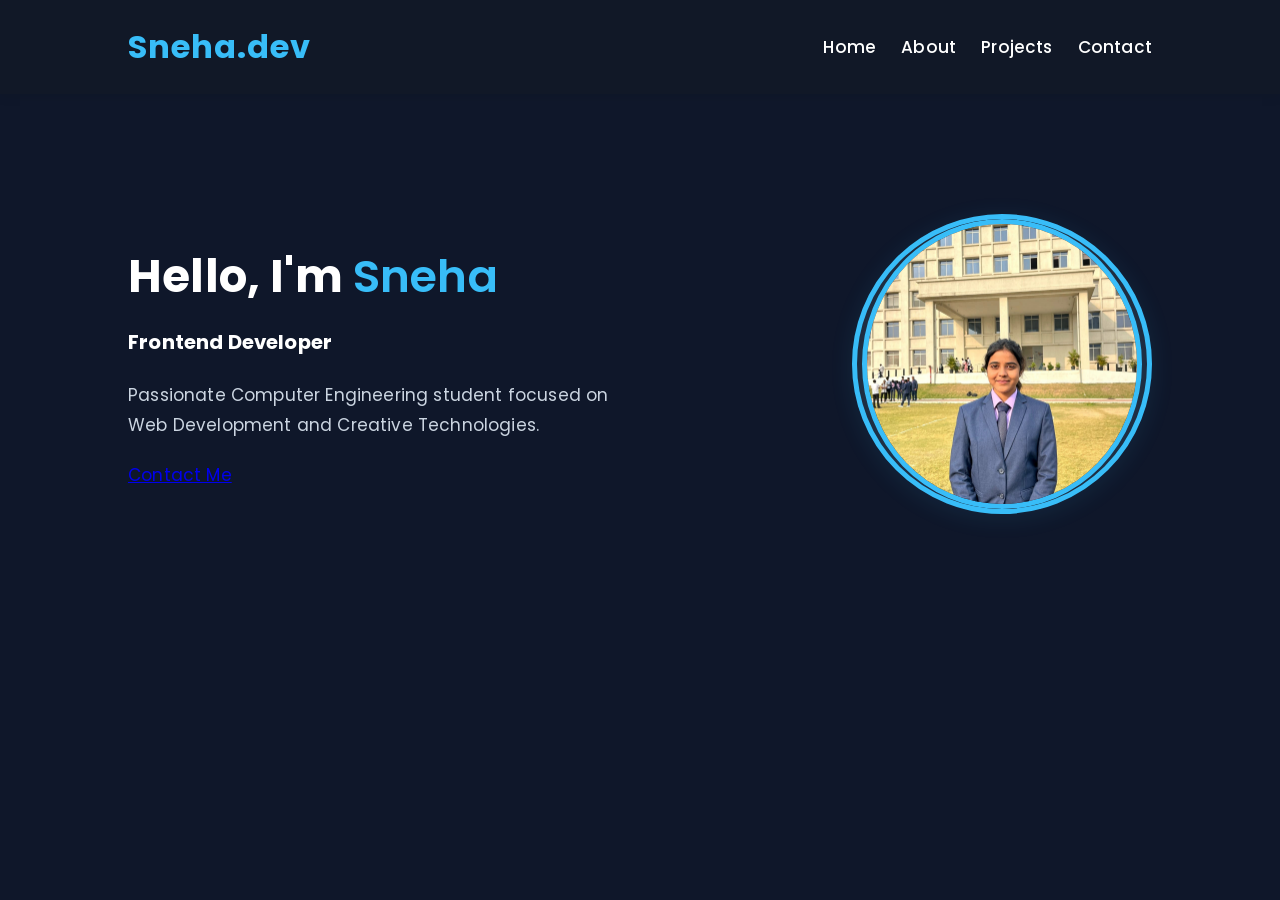
<file: index.html>
<!DOCTYPE html>
<html lang="en">

<head>
    <meta charset="UTF-8">
    <meta name="viewport" content="width=device-width, initial-scale=1.0">
    <title>Sneha Mali | Portfolio</title>
    <meta name="description" content="Portfolio of Sneha Mali, Frontend Developer and Computer Engineering student.">
    <meta name="keywords" content="Sneha Mali, Portfolio, Frontend Developer, Web Developer, Projects">
    <meta name="author" content="Sneha Mali">
    <link rel="icon" href="https://cdn.jsdelivr.net/gh/twitter/twemoji@14.0.2/assets/72x72/1f4bb.png" type="image/png">
    <link rel="stylesheet" href="style.css">
    <link href="https://fonts.googleapis.com/css2?family=Poppins:wght@300;400;500;600;700&display=swap" rel="stylesheet">
</head>

<body>

    <!-- Header -->

    <header role="banner">
        <h2 class="logo">Sneha.dev</h2>
        <nav aria-label="Main navigation">
            <a href="index.html">Home</a>
            <a href="about.html">About</a>
            <a href="projects.html">Projects</a>
            <a href="contact.html">Contact</a>
        </nav>
    </header>

    <!-- Hero Section -->

    <main>
        <section class="hero">
            <div class="hero-text">
                <h1>Hello, I'm <span>Sneha</span></h1>
                <h3>Frontend Developer</h3>
                <p>
                    Passionate Computer Engineering student focused on
                    Web Development and Creative Technologies.
                </p>
                <a href="contact.html" class="cta-btn" aria-label="Contact Me">
                    Contact Me
                </a>
            </div>
            <div class="hero-image">
                <img src="Profile.png" alt="Profile picture of Sneha Mali" style="width:280px; border-radius:50%; border:5px solid #38bdf8; box-shadow:0 4px 24px 0 rgba(56,189,248,0.10); object-fit:cover;">
            </div>
        </section>
    </main>

</body>

</html>
</file>
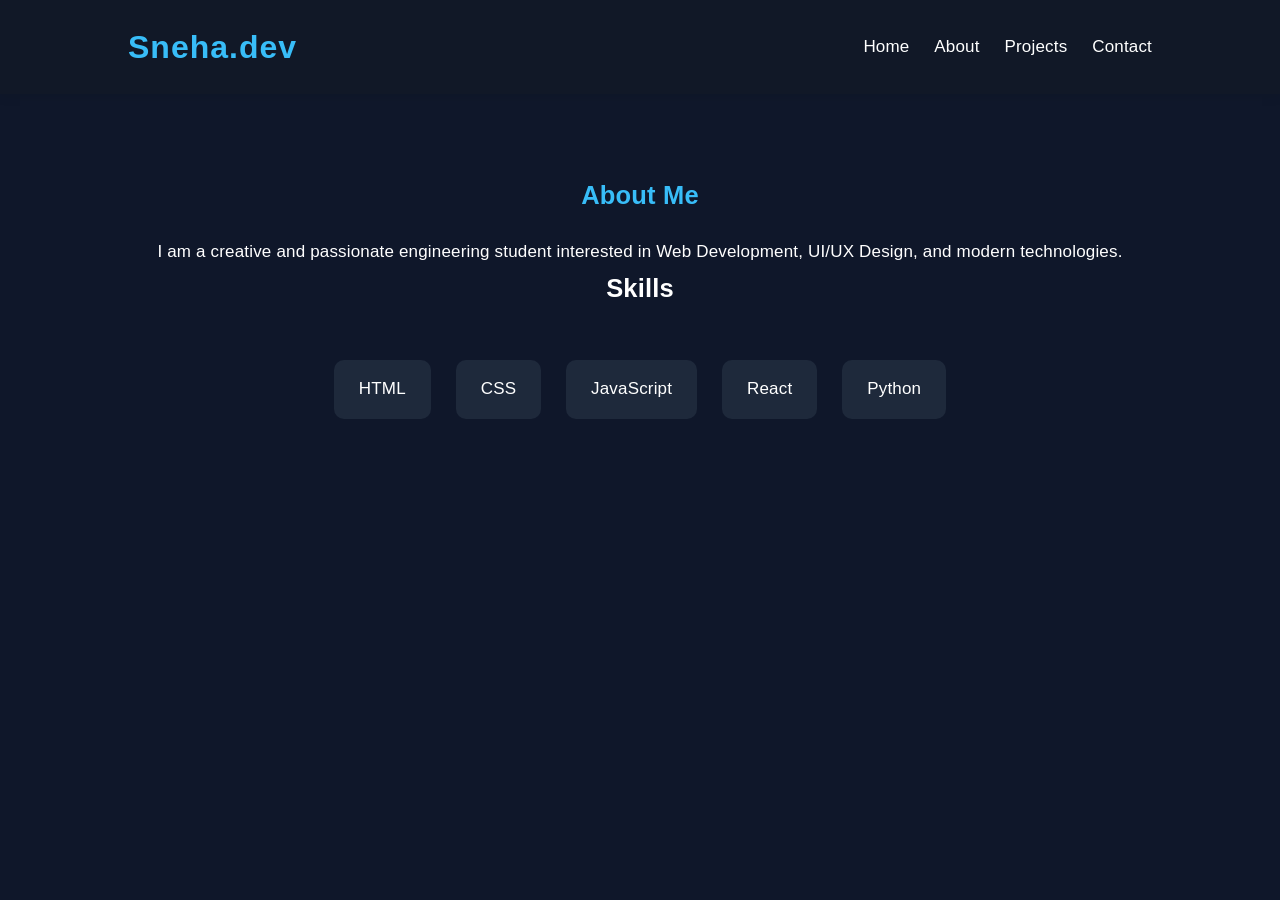
<file: about.html>
<!DOCTYPE html>
<html lang="en">

<head>
    <meta charset="UTF-8">
    <meta name="viewport" content="width=device-width, initial-scale=1.0">
    <title>About | Portfolio</title>
    <meta name="description" content="About Sneha Mali, Frontend Developer and Computer Engineering student.">
    <meta name="keywords" content="About, Sneha Mali, Portfolio, Frontend Developer, Web Developer">
    <meta name="author" content="Sneha Mali">
    <link rel="icon" href="https://cdn.jsdelivr.net/gh/twitter/twemoji@14.0.2/assets/72x72/1f4bb.png" type="image/png">
    <link rel="stylesheet" href="style.css">
</head>

<body>

    <header role="banner">
        <h2 class="logo">Sneha.dev</h2>
        <nav aria-label="Main navigation">
            <a href="index.html">Home</a>
            <a href="about.html">About</a>
            <a href="projects.html">Projects</a>
            <a href="contact.html">Contact</a>
        </nav>
    </header>

    <!-- About -->

    <main>
        <section class="about-page">
            <h1>About Me</h1>
            <p>
                I am a creative and passionate engineering student
                interested in Web Development, UI/UX Design,
                and modern technologies.
            </p>
            <h2>Skills</h2>
            <div class="skills-container">
                <div class="skill-box">HTML</div>
                <div class="skill-box">CSS</div>
                <div class="skill-box">JavaScript</div>
                <div class="skill-box">React</div>
                <div class="skill-box">Python</div>
            </div>
        </section>
    </main>

</body>

</html>
</file>
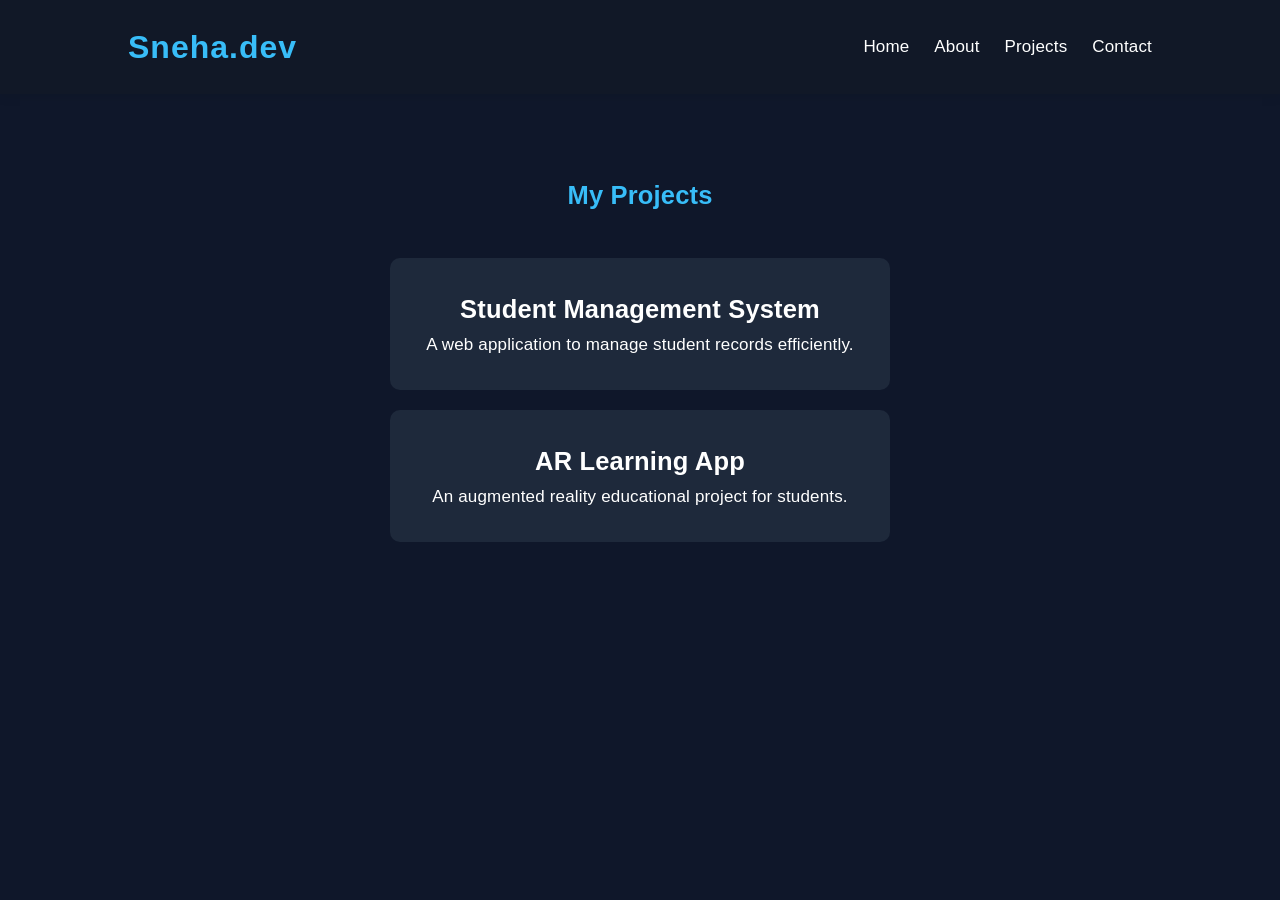
<file: projects.html>
<!DOCTYPE html>
<html lang="en">

<head>
    <meta charset="UTF-8">
    <meta name="viewport" content="width=device-width, initial-scale=1.0">
    <title>Projects | Portfolio</title>
    <meta name="description" content="Projects by Sneha Mali, Frontend Developer and Computer Engineering student.">
    <meta name="keywords" content="Projects, Sneha Mali, Portfolio, Frontend Developer, Web Developer">
    <meta name="author" content="Sneha Mali">
    <link rel="icon" href="https://cdn.jsdelivr.net/gh/twitter/twemoji@14.0.2/assets/72x72/1f4bb.png" type="image/png">
    <link rel="stylesheet" href="style.css">
</head>

<body>

    <header role="banner">
        <h2 class="logo">Sneha.dev</h2>
        <nav aria-label="Main navigation">
            <a href="index.html">Home</a>
            <a href="about.html">About</a>
            <a href="projects.html">Projects</a>
            <a href="contact.html">Contact</a>
        </nav>
    </header>

    <!-- Projects -->

    <main>
        <section class="projects-page">
            <h1>My Projects</h1>
            <div class="project-card">
                <h2>Student Management System</h2>
                <p>
                    A web application to manage student records efficiently.
                </p>
            </div>
            <div class="project-card">
                <h2>AR Learning App</h2>
                <p>
                    An augmented reality educational project for students.
                </p>
            </div>
        </section>
    </main>

</body>

</html>
</file>
<file: style.css>
*{
    margin:0;
    padding:0;
    box-sizing:border-box;
    font-family:'Poppins', sans-serif;
}

body{
    background:#0f172a;
    color:white;
    min-height:100vh;
    font-size:17px;
    line-height:1.7;
    letter-spacing:0.01em;
    -webkit-font-smoothing:antialiased;
    -moz-osx-font-smoothing:grayscale;
}

/* Header */

header{
    display:flex;
    justify-content:space-between;
    align-items:center;
    padding:20px 10%;
    background:#111827;
    box-shadow:0 2px 12px 0 rgba(0,0,0,0.08);
}

.logo{
    color:#38bdf8;
    font-weight:700;
    font-size:2rem;
    letter-spacing:1px;
}

nav a{
    color:white;
    text-decoration:none;
    margin-left:20px;
    transition:0.3s;
    font-weight:500;
    padding-bottom:2px;
    border-bottom:2px solid transparent;
}

nav a:hover{
    color:#38bdf8;
    border-bottom:2px solid #38bdf8;
}

/* Hero */

.hero{
    display:flex;
    justify-content:space-between;
    align-items:center;
    padding:80px 10%;
    flex-wrap:wrap;
    min-height:60vh;
}

.hero-text{
    max-width:500px;
}

.hero-text h1{
    font-size:45px;
    margin-bottom:10px;
}

.hero-text span{
    color:#38bdf8;
    font-weight:600;
}

.hero-text p{
    margin:20px 0;
    line-height:1.8;
    color:#cbd5e1;
}

button{
    padding:12px 25px;
    border:none;
    background:#38bdf8;
    border-radius:5px;
    cursor:pointer;
    font-weight:bold;
    color:#0f172a;
    font-size:1rem;
    box-shadow:0 2px 8px 0 rgba(56,189,248,0.08);
    transition:background 0.2s, color 0.2s, box-shadow 0.2s, transform 0.2s;
    text-decoration:none;
    display:inline-block;
    margin-top:10px;
}
button:hover, .cta-btn:hover, button:focus, .cta-btn:focus{
    background:#0ea5e9;
    color:#fff;
    transform:translateY(-2px) scale(1.03);
    box-shadow:0 4px 16px 0 rgba(56,189,248,0.15);
}

.hero-image {
    width: 300px;
    height: 300px;
    display: flex;
    align-items: center;
    justify-content: center;
    border: 5px solid #38bdf8;
    border-radius: 50%;
    box-shadow: 0 4px 24px 0 rgba(56,189,248,0.10);
    overflow: hidden;
    background: #1e293b;
}
.hero-image img {
    width: 100%;
    height: 100%;
    object-fit: cover;
    border-radius: 50%;
    display:block;
}

/* About */

.about-page{
    padding:80px 10%;
    text-align:center;
}

.about-page h1{
    color:#38bdf8;
    margin-bottom:20px;
}

.skills-container{
    margin-top:40px;
}

.skill-box{
    display:inline-block;
    background:#1e293b;
    padding:15px 25px;
    margin:10px;
    border-radius:10px;
    transition:0.3s;
}

.skill-box:hover{
    transform:translateY(-5px);
}

/* Projects */

.projects-page{
    padding:80px 10%;
    text-align:center;
}

.projects-page h1{
    color:#38bdf8;
    margin-bottom:40px;
}

.project-card{
    background:#1e293b;
    padding:30px;
    margin:20px auto;
    max-width:500px;
    border-radius:10px;
    transition:0.3s;
}

.project-card:hover{
    transform:translateY(-5px);
}

/* Contact */

.contact-page{
    padding:80px 10%;
    text-align:center;
}

.contact-page h1{
    color:#38bdf8;
    margin-bottom:30px;
}

form{
    display:flex;
    flex-direction:column;
    max-width:500px;
    margin:auto;
    background:#1e293b;
    padding:32px 24px;
    border-radius:10px;
    box-shadow:0 2px 12px 0 rgba(56,189,248,0.05);
}

input, textarea{
    margin:10px 0;
    padding:15px;
    border:none;
    border-radius:5px;
    background:#0f172a;
    color:white;
    font-size:1rem;
    outline:none;
    transition:box-shadow 0.2s, border 0.2s;
    box-shadow:0 1px 4px 0 rgba(56,189,248,0.05);
}
input:focus, textarea:focus{
    border:2px solid #38bdf8;
    box-shadow:0 2px 8px 0 rgba(56,189,248,0.10);
    color:#38bdf8;
    font-weight:500;
    margin-bottom:5px;
    text-align:left;
}

textarea{
    height:150px;
}

.social-links{
    margin-top:30px;
    display:flex;
    justify-content:center;
    gap:18px;
}

.social-links a{
    color:#38bdf8;
    margin:0 10px;
    text-decoration:none;
    font-weight:500;
    display:flex;
    align-items:center;
    gap:8px;
    transition:color 0.2s, transform 0.2s;
}
.social-links a:hover, .social-links a:focus{
    color:#0ea5e9;
    transform:translateY(-2px) scale(1.05);
}
.icon-social{
    width:22px;
    height:22px;
    vertical-align:middle;
    margin-right:4px;
}

/* Responsive */

@media(max-width:768px){

    .hero{
        flex-direction:column;
        text-align:center;
    }

    .hero-image{
        margin-top:40px;
    }

    nav{
        display:flex;
        flex-wrap:wrap;
        justify-content:center;
    }

    nav a{
        margin:10px;
    }
}
@media(max-width:900px){
    .hero{
        flex-direction:column;
        text-align:center;
        padding:60px 5%;
    }
    .hero-image{
        margin-top:40px;
    }
    nav{
        display:flex;
        flex-wrap:wrap;
        justify-content:center;
    }
    nav a{
        margin:10px;
    }
    .about-page, .projects-page, .contact-page{
        padding:60px 5%;
    }
}

@media(max-width:600px){
    header{
        flex-direction:column;
        padding:16px 4%;
    }
    .logo{
        font-size:1.3rem;
    }
    .hero-image img{
        width:180px;
    }
    .about-page, .projects-page, .contact-page{
        padding:32px 2%;
    }
    form{
        padding:18px 6px;
    }
    .project-card{
        padding:18px 6px;
    }
}
}
</file>
